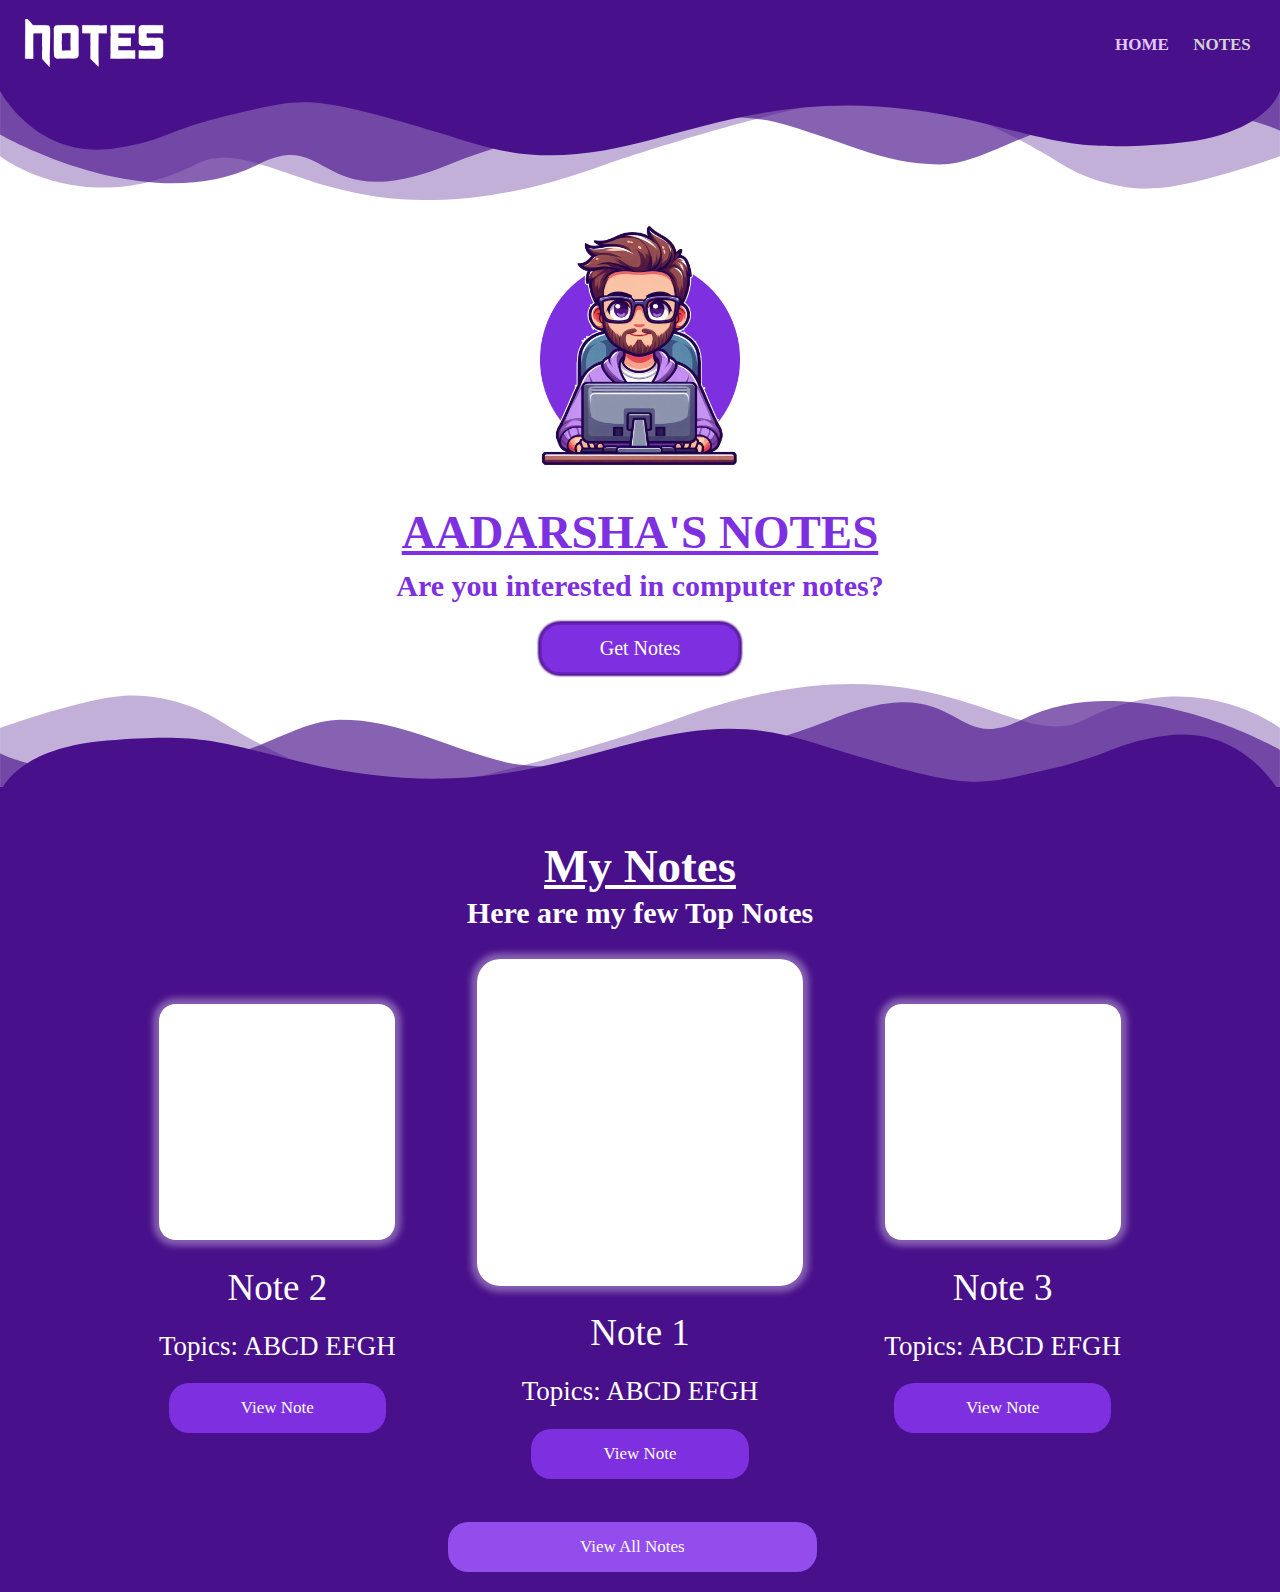
<file: index.html>
<!DOCTYPE html>
<html lang="en">
<head>
    <meta charset="UTF-8">
    <meta name="viewport" content="width=device-width, initial-scale=1.0">
    <title>Document</title>

    <link rel="stylesheet" href="style/style.css">
    <link rel="stylesheet" href="style/media-query.css">
</head>
<body>

    <div class="container">
        <div class="heading">
            <ul>
                <li class = "image">
                    <img src="Images/title.png" alt="" srcset="">
                </li>
                <li>
                   <div>
                    HOME
                   </div >
                   <div class = "gray">
                    NOTES
                   </div>
                </li>
            </ul>
            <svg CLASS = "auto-scale-svg" width="1267" height="108" viewBox="0 0 1267 108" fill="none" xmlns="http://www.w3.org/2000/svg">
                <g clip-path="url(#clip0_14_4)">
                <path opacity="0.33" d="M599.291 72.684C340.95 168.048 265.943 35.964 193.471 72.684C83.622 128.628 0 64.476 0 64.476V0H1267V64.476C1267 64.476 1188.32 92.664 1146.76 96.12C1105.2 99.684 1067.19 82.836 1050.72 72.252C1021.2 53.568 944.295 9.396 880.438 5.076C816.582 0.756 623.871 63.72 599.291 72.684Z" fill="#49108B"/>
                <path opacity="0.66" d="M929.978 72.684C872.329 72.684 832.166 47.628 766.408 30.456C730.172 21.06 575.978 19.548 444.59 72.684C313.202 125.82 328.406 35.532 255.554 72.684C146.592 127.764 0 42.984 0 42.984V0H1267V39.42C1267 39.42 1231.27 19.44 1150.31 19.44C1026.52 19.548 982.812 72.684 929.978 72.684Z" fill="#49108B"/>
                <path d="M970.649 31.212C717.249 -30.888 633.627 101.952 470.057 52.272C306.614 1.944 306.614 5.832 234.142 22.248C162.176 38.664 167.624 48.492 113.903 56.7C36.2362 68.796 0 0 0 0H1267C1267 0 1254.46 44.172 1161.08 51.948C1067.7 59.724 1051.1 50.76 970.649 31.212Z" fill="#49108B"/>
                </g>
                <defs>
                <clipPath id="clip0_14_4">
                <rect width="1267" height="108" fill="white"/>
                </clipPath>
                </defs>
                </svg>
                
                                
        </div>

        <div class="content">

            <div class="upperTitle">
                <div class="profile">
                    <img src="Images/Profile.png" alt="">
                </div>
                <div class="title">
                    AADARSHA'S NOTES
                </div>
                <div class="sub-title">
                    Are you interested in computer notes?
                </div>
            </div>
          
            <div class="notesDiv    ">
                <button class = "getNotes">Get Notes</button>
            </div>
          <div class = "space ">
            <svg class = "auto-scale-svg" width="1267" height="108" viewBox="0 0 1267 108" fill="none" xmlns="http://www.w3.org/2000/svg">
                <g clip-path="url(#clip0_16_2)">
                <path opacity="0.33" d="M667.709 35.3161C926.05 -60.048 1001.06 72.036 1073.53 35.316C1183.38 -20.628 1267 43.524 1267 43.524L1267 108L4.00543e-05 108L3.44177e-05 43.5241C3.44177e-05 43.5241 78.6808 15.3361 120.238 11.8801C161.796 8.3161 199.806 25.1641 216.277 35.7481C245.798 54.4321 322.705 98.6041 386.562 102.924C450.418 107.244 643.129 44.2801 667.709 35.3161Z" fill="#49108B"/>
                <path opacity="0.66" d="M337.022 35.3161C394.671 35.3161 434.834 60.3721 500.592 77.5441C536.828 86.9401 691.022 88.452 822.41 35.316C953.798 -17.82 938.594 72.468 1011.45 35.316C1120.41 -19.764 1267 65.016 1267 65.016L1267 108L4.00543e-05 108L3.66081e-05 68.5801C3.66081e-05 68.5801 35.7294 88.5601 116.691 88.5601C240.477 88.4521 284.188 35.3161 337.022 35.3161Z" fill="#49108B"/>
                <path d="M296.351 76.7881C549.751 138.888 633.373 6.04805 796.943 55.728C960.386 106.056 960.386 102.168 1032.86 85.752C1104.82 69.336 1099.38 59.508 1153.1 51.3C1230.76 39.204 1267 108 1267 108L4.00543e-05 108C4.00543e-05 108 12.5433 63.8281 105.921 56.0521C199.299 48.2761 215.897 57.2401 296.351 76.7881Z" fill="#49108B"/>
                </g>
                <defs>
                <clipPath id="clip0_16_2">
                <rect width="1267" height="108" fill="white" transform="translate(1267 108) rotate(180)"/>
                </clipPath>
                </defs>
                </svg>
                

          </div>
        </div>  

        <div class="content-2" style="background-color: #49108B";>
            <div class="upperTitle">
                <div class="title">
                    My Notes
                   </div>
                   <div class="sub-title">
                    Here are my few Top Notes
                   </div>
                </div>


            <div class="Notes">
               
                <div class="display-note ">
                    <div class="note-image">
                        
                        <img src="Images/Note1.png" alt="" srcset="">
                    </div>
                    <div class="note-heading">
                        Note 2
                    </div>
                    <div class="note-subheading">
                        Topics: ABCD EFGH
                    </div>
                    <div class="note-btn">
                        <button>
                            View Note
                        </button>
                    </div>

                   
                </div>

                <div class="display-note main-note">
                    <div class="note-image">
                        
                        <img src="Images/Note1.png" alt="" srcset="">
                    </div>
                    <div class="note-heading">
                        Note 1
                    </div>
                    <div class="note-subheading">
                        Topics: ABCD EFGH
                    </div>
                    <div class="note-btn">
                        <button>
                            View Note
                        </button>
                    </div>
                </div>

                <div class="display-note ">
                    <div class="note-image">
                        
                        <img src="Images/Note1.png" alt="" srcset="">
                    </div>
                    <div class="note-heading">
                        Note 3
                    </div>
                    <div class="note-subheading">
                        Topics: ABCD EFGH
                    </div>
                    <div class="note-btn">
                        <button>
                            View Note
                        </button>
                    </div>
            
                </div>

               
            </div>
            <div class="viewAllNotes">
                <div class="note-btn">
                    <button>
                        View All Notes
                    </button>
                </div>
            </div>
           
    </div>
    
</body>
</html>
</file>
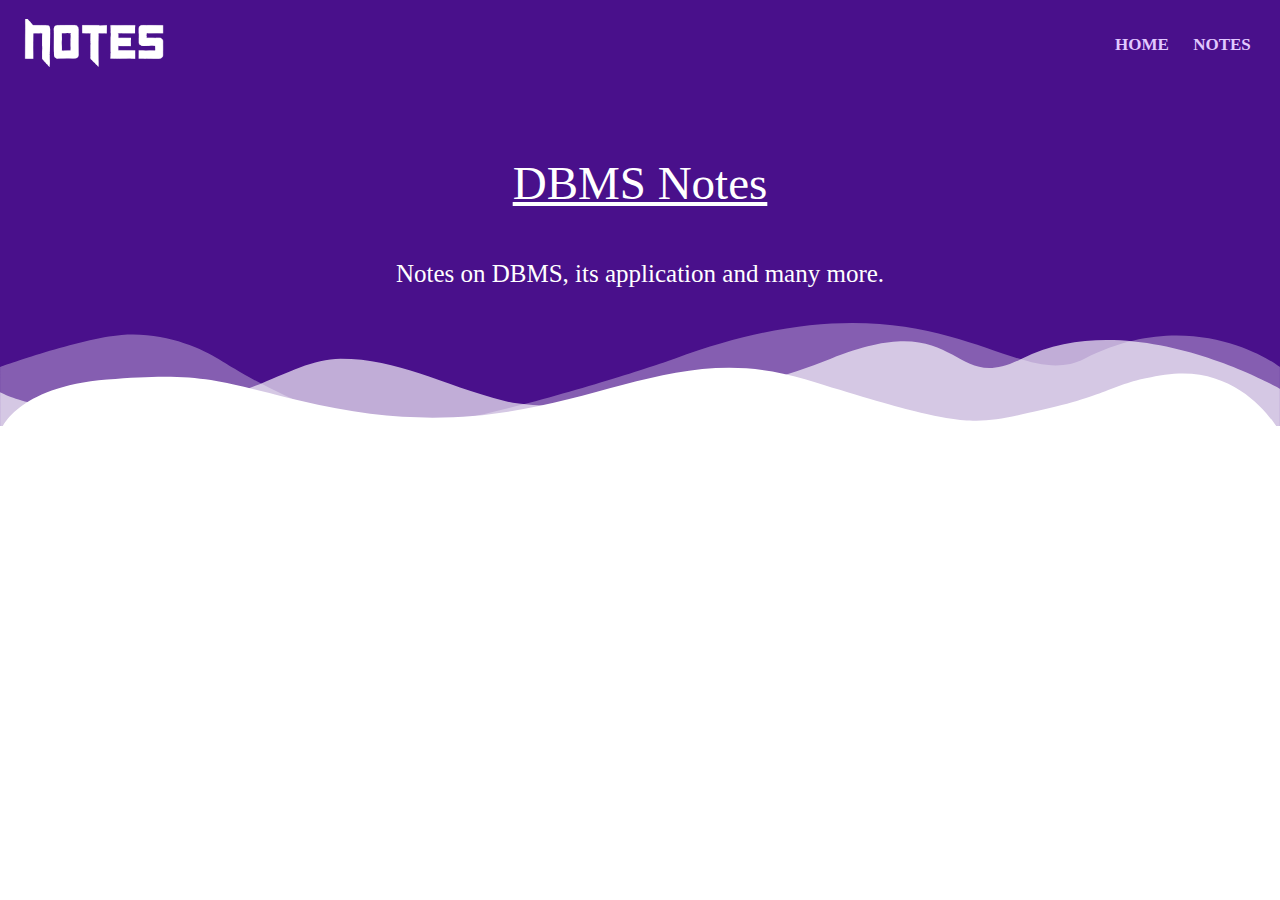
<file: html/Note1.html>
<!DOCTYPE html>
<html lang="en">
<head>
    <meta charset="UTF-8">
    <meta name="viewport" content="width=device-width, initial-scale=1.0">
    <title>Note1</title>

    <link rel="stylesheet" href="../style/notes-style.css">
</head>
<body>
    <div class="container">
        <div class="intro-title">
            <div class="heading">
                <ul>
                    <li class = "image">
                        <img src="../Images/title.png" alt="" srcset="">
                    </li>
                    <li>
                       <div>
                        HOME
                       </div >
                       <div class = "gray">
                        NOTES
                       </div>
                    </li>
                </ul>
            </div>

            <div class="main-title">
                <div class="note-heading">
                    DBMS Notes
                </div>
                <div class="note-subheading">
Notes on DBMS, its application and many more.
                </div>

            </div>

            <div class="main-content">
                <div class="space">
                    <svg class = "auto-scale-svg" width="1267" height="108" viewBox="0 0 1267 108" fill="none" xmlns="http://www.w3.org/2000/svg">
                        <g clip-path="url(#clip0_16_2)">
                        <path opacity="0.33" d="M667.709 35.3161C926.05 -60.048 1001.06 72.036 1073.53 35.316C1183.38 -20.628 1267 43.524 1267 43.524L1267 108L4.00543e-05 108L3.44177e-05 43.5241C3.44177e-05 43.5241 78.6808 15.3361 120.238 11.8801C161.796 8.3161 199.806 25.1641 216.277 35.7481C245.798 54.4321 322.705 98.6041 386.562 102.924C450.418 107.244 643.129 44.2801 667.709 35.3161Z" fill="white"/>
                        <path opacity="0.66" d="M337.022 35.3161C394.671 35.3161 434.834 60.3721 500.592 77.5441C536.828 86.9401 691.022 88.452 822.41 35.316C953.798 -17.82 938.594 72.468 1011.45 35.316C1120.41 -19.764 1267 65.016 1267 65.016L1267 108L4.00543e-05 108L3.66081e-05 68.5801C3.66081e-05 68.5801 35.7294 88.5601 116.691 88.5601C240.477 88.4521 284.188 35.3161 337.022 35.3161Z" fill="white"/>
                        <path d="M296.351 76.7881C549.751 138.888 633.373 6.04805 796.943 55.728C960.386 106.056 960.386 102.168 1032.86 85.752C1104.82 69.336 1099.38 59.508 1153.1 51.3C1230.76 39.204 1267 108 1267 108L4.00543e-05 108C4.00543e-05 108 12.5433 63.8281 105.921 56.0521C199.299 48.2761 215.897 57.2401 296.351 76.7881Z" fill="white"/>
                        </g>
                        <defs>
                        <clipPath id="clip0_16_2">
                        <rect width="1267" height="108" fill="white" transform="translate(1267 108) rotate(180)"/>
                        </clipPath>
                        </defs>
                        </svg>
                        
                </div>
            </div>
        </div>
    </div>
</body>
</html>
</file>
<file: style/style.css>
*{
    margin:0;
    padding:0;
    /*  */
    font-family: Cambria, Cochin, Georgia, Times, 'Times New Roman', serif;
}

body{
    background:linear-gradient(white);
    
}

.container{
    /* padding:1.50128%; */
    /* height:100vh; */

}

.image img{
    width:150px;
    margin-right:20%;
    height:auto;
    
}
.heading{
    width:100%;
}

.heading ul{
    list-style-type:none;
    display:flex;

    font-size:17px;
    font-weight:bolder;

    flex-direction:row;
    align-items: center;
   justify-content: space-between;
   background-color:#49108B;
   color:#e1c9ff;
   padding:1.5%;

}

.auto-scale-svg{
    width:100%;
    height:auto;
  
}

.gray{
    color:rgb(211, 211, 211);
}

.heading ul li div{
    display: inline;
    margin:10px;
    transition: all;
    transition-duration: 0.2s;
}



.profile img{
    width:28%;
    height:auto;
    /* margin:0; */
    /* padding:0; */
    transition: all;
    transition-duration:0.5s;
}



.content{
    color:#7E30E1;
    display:flex;
    flex-direction: column;
    align-items: center;
    justify-content: space-between;
    height:auto;
}


.title{
    /* margin-top:0; */
    font-size :47px;
    font-weight:bolder;
    /* margin-bottom:1010px; */
    text-decoration: underline;

}

.upperTitle{
    display:flex;
    flex-direction:column;
    justify-content: space-evenly;
    align-content: center;
    text-align: center;

}

.upperTitle div{
    margin-bottom:1%;
}


.sub-title{
    font-size:30px;
    font-weight:bold;
     /* margin:10px; */
}

.notesDiv{
    margin-top:10px;

}

.getNotes{
    width:200px;
    height:auto;
    font-size:20px;
    color:white;
    background-color:#7E30E1;
    padding: 12px 0px;
    border:2px solid #671fb9d1;
  
    box-shadow: 0 0 2px 2px #49108B;
    border-radius:20px;

    transition: all;
    transition-duration: .5s;
}

.getNotes:hover{
    /* color:black; */
    background-color:#49108B;
    border  :2px solid black;
    /* box-shadow:none; */
    /* rotate: 5deg; */
    cursor:pointer;
    translate: 0 -15%;

}

.profile img:hover{
    scale:110%;
    rotate: 3deg;

}

li div:hover{
    cursor: pointer;
    font-size:120%;
    scale:120px;
}
.space{
    position:relative;
    top: 10px;
    width:100%;

    /* top: 60px; */
}

/* Content 2 */

.content-2{
    padding-top:4%;
    color:white;    
    width:100%;
    display:flex;
    flex-direction:column;
    align-items: center;
    
}
.Notes{

    margin-top: 2%;
    width:85%;
    display:flex;
    justify-content: space-evenly;
    align-items: center;
    text-align: center;

}

.display-note{
    display:inline-block;
    margin-bottom:2%;
    
}

.display-note div{
    margin-bottom: 6%;
}


.note-heading{
    font-size:37px;

}

.note-subheading{

    font-size:27px;
}

.note-btn button{
    width:60%;
    height:auto;
    font-size:17px;
    padding: 15px 0;
    background-color:#7E30E1;
    border:0;
    box-shadow:0 0 10px 10px solid #25024efe;
    border-radius:20px;
    margin:0;
    color:white;
    transition:all;
    transition-duration:0.2s;
}

.note-image img{
    width:65%;
    height:auto;
    border:0;
    border-radius:7%;
    box-shadow: 0 0 6px 6px rgba(255, 255, 255, 0.336);
}

.main-note .note-image img{
    width:90%;
    
}

.note-btn button:hover{
    background-color:#E26EE5;
    cursor: pointer;
}

.viewAllNotes {
    width: 40%;
    margin-left:10%;
    margin-bottom:20px;

}
.viewAllNotes div{
    width: 120%;

}

.viewAllNotes div button{
    background-color: #924dec;
}

.viewAllNotes div button:hover{
   translate: 0 -10px;
}
</file>
<file: style/media-query.css>
/* @media (max-width: 574px){
   body{
    background-color: black;
   }
} */
</file>
<file: style/notes-style.css>
/* Basics */

*{
    margin:0;
    padding:0

}

body{
    font-family: Cambria, Cochin, Georgia, Times, 'Times New Roman', serif;
}
/* Container */

.intro-title{
    background-color:#49108B;


}
/* INTRO TITLE */
.heading ul{
   
        list-style-type:none;
        display:flex;
    
        font-size:17px;
        font-weight:bolder;
    
        flex-direction:row;
        align-items: center;
       justify-content: space-between;
       color:#e1c9ff;
       padding:1.5%;
    
}

.heading ul li div{
    display: inline;
    margin:10px;
    transition: all;
    transition-duration: 0.2s;
}


.image img{
    width:150px;
    margin-right:20%;
    height:auto;
}
/* Heading */

/* Note Main Title */

.main-title{
    display:flex;
    flex-direction:column;
    align-content: center;
    justify-content: center;
    margin-top:40px;
}

.main-title div{
   text-align: center;
   margin: 25px 0;
}

.note-heading{
    font-size: 47px;
    text-decoration: underline;
    color:white;
}

.note-subheading{
    color:white;
    font-size:25px;

}

/* SVGs */
.space{
    position: relative;
    top:10px;
}
.auto-scale-svg{
    width:100%;
    height: auto;
}
/* Animations */

li div:hover{
    cursor: pointer;
    font-size:120%;
    scale:120px;
}
</file>
